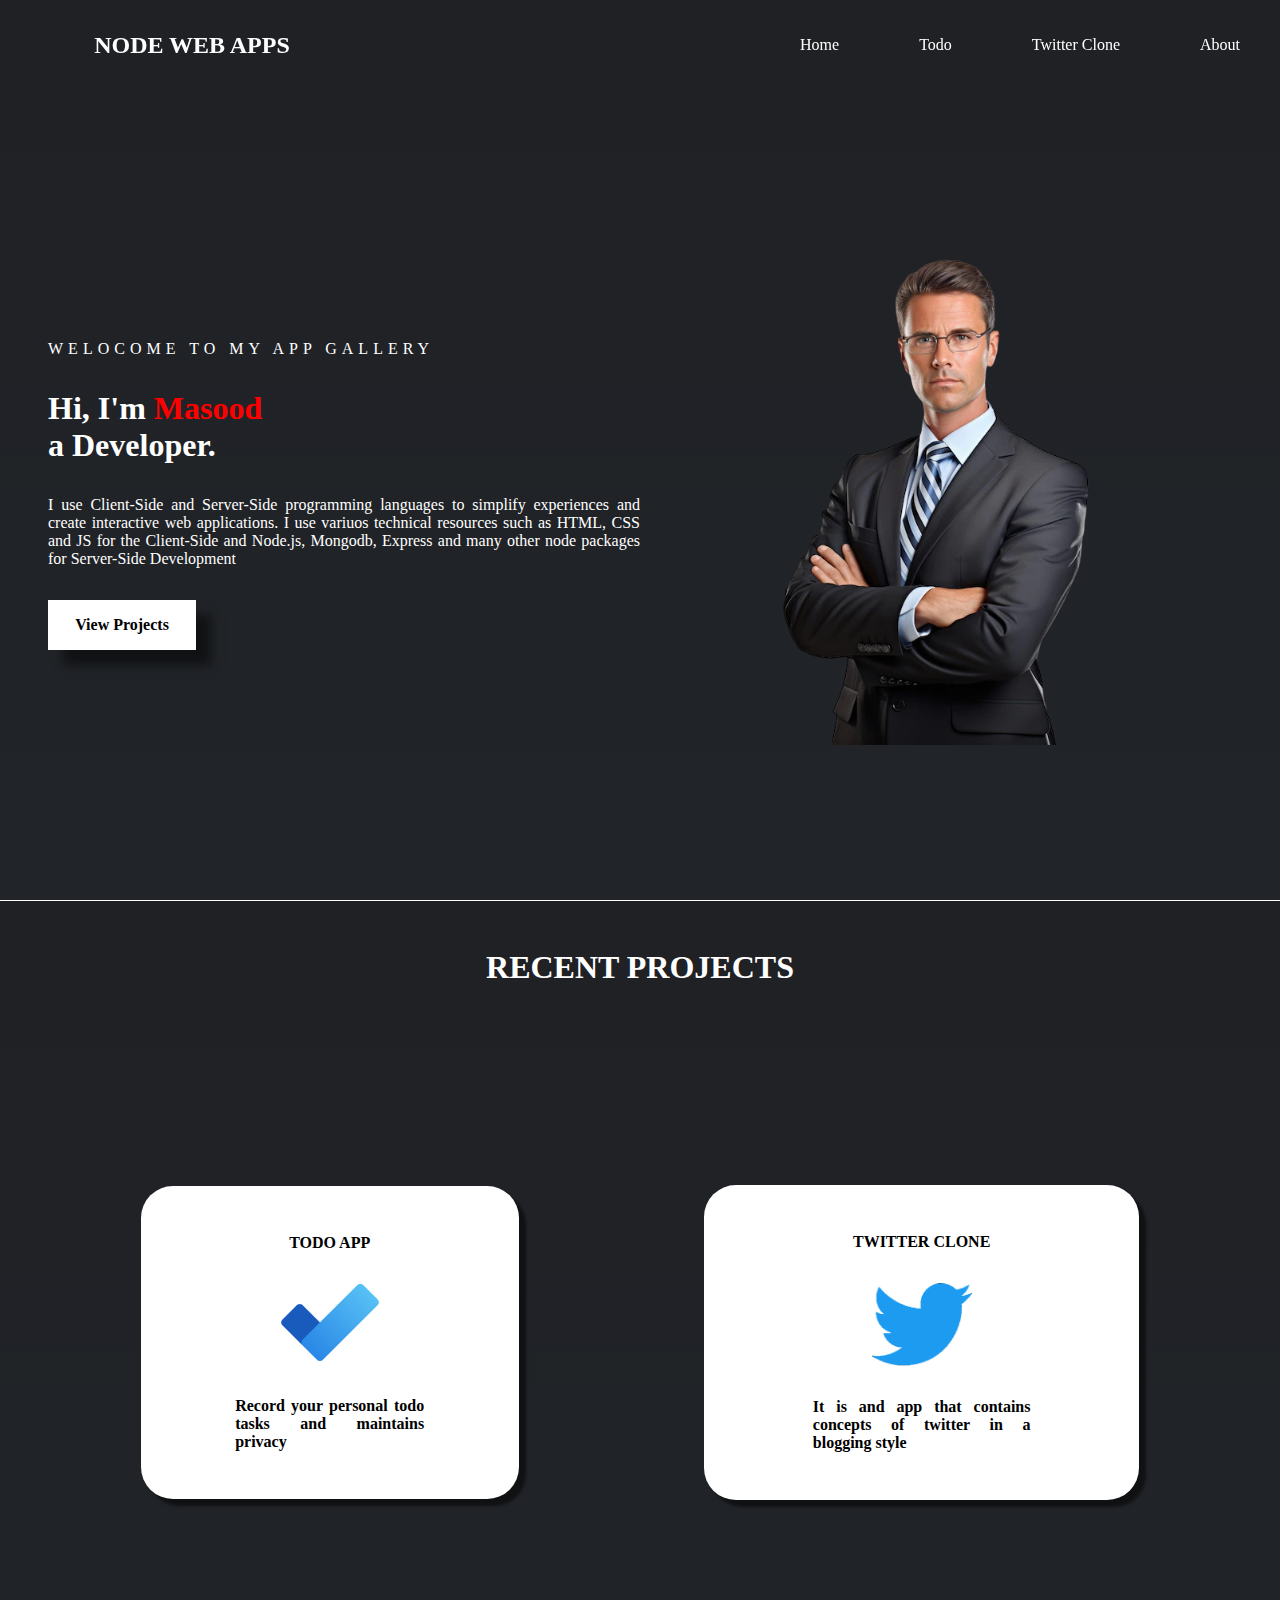
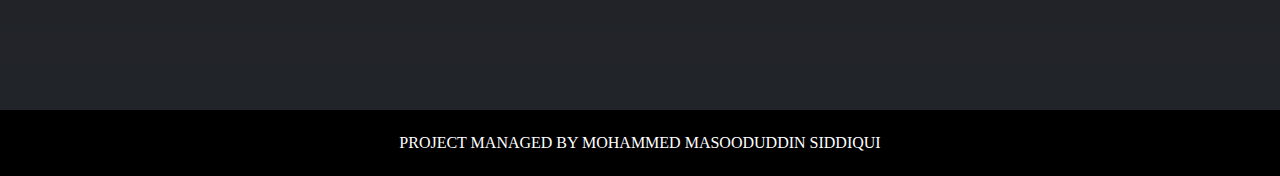
<file: index.html>
<!DOCTYPE html>
<html lang="en">

<head>
    <meta charset="UTF-8">
    <meta name="viewport" content="width=device-width, initial-scale=1.0">
    <link rel="stylesheet" href="home.css">
    <title>Home</title>
</head>

<body>
    <div class="nav">
        <div class="burger">
            <div class="bars bars1"></div>
            <div class="bars bars2"></div>
            <div class="bars bars3"></div>
        </div>
        <h2 class="title">NODE WEB APPS</h2>
        <ul class="navlinks">
            <a href="#" class="alink">
                <li class="link">Home</li>
            </a>
            <a href="#" class="alink">
                <li class="link">Todo</li>
            </a>
            <a href="#" class="alink">
                <li class="link">Twitter Clone</li>
            </a>
            <a href="#" class="alink">
                <li class="link">About</li>
            </a>
            <a href="#" class="profile" style="display: none;">
                <li class="link profilelink"><i class="fa-solid fa-user" style="color: #ffffff;"></i></li>
            </a>
        </ul>
    </div>

    <div class="main">
        <div class="main_text">
            <p class="wlcm">WELOCOME TO MY APP GALLERY</p>
            <h1 class="main-text">Hi, I'm <span class="name">Masood</span></h1>
            <h1 class="main-text">a Developer.</h1>
            <p class="para">I use Client-Side and Server-Side programming languages to simplify experiences and create
                interactive web applications. I use variuos technical resources such as HTML, CSS and JS for the
                Client-Side and Node.js, Mongodb, Express and many other node packages for Server-Side Development
            </p>
            <a href="#projects">View Projects</a>
        </div>
        <div class="image-container">
            <img src="businessman-isolated-transparent-background_879541-1169-PhotoRoom.png-PhotoRoom.png" alt="" class="image">
        </div>
    </div>

    <div id="projects" class="projects">
        <div class="projects_main">
            <div class="projects_heading">
                <h1 class="projects_title">
                    RECENT PROJECTS
                </h1>
            </div>
            <div class="projects_container">
                <a href="#"><div class="apps1 apps">
                    <p class="appTitle">TODO APP</p>
                    <img src="todo_logo-PhotoRoom.png-PhotoRoom.png" alt="" class="appimg">
                    <p class="appdesc">Record your personal todo tasks and maintains privacy</p>
                </div></a>
                <a href="#"><div class="apps2 apps">
                    <p class="appTitle">TWITTER CLONE</p>
                    <img src="twitter_logo-PhotoRoom.png-PhotoRoom.png" alt="" class="appimg">
                    <p class="appdesc">It is and app that contains concepts of twitter in a blogging style</p>
                </div></a>
            </div>
        </div>
    </div>

    <div class="footer">PROJECT MANAGED BY MOHAMMED MASOODUDDIN SIDDIQUI</div>
    <script src="nav.js"></script>
</body>

</html>
</file>
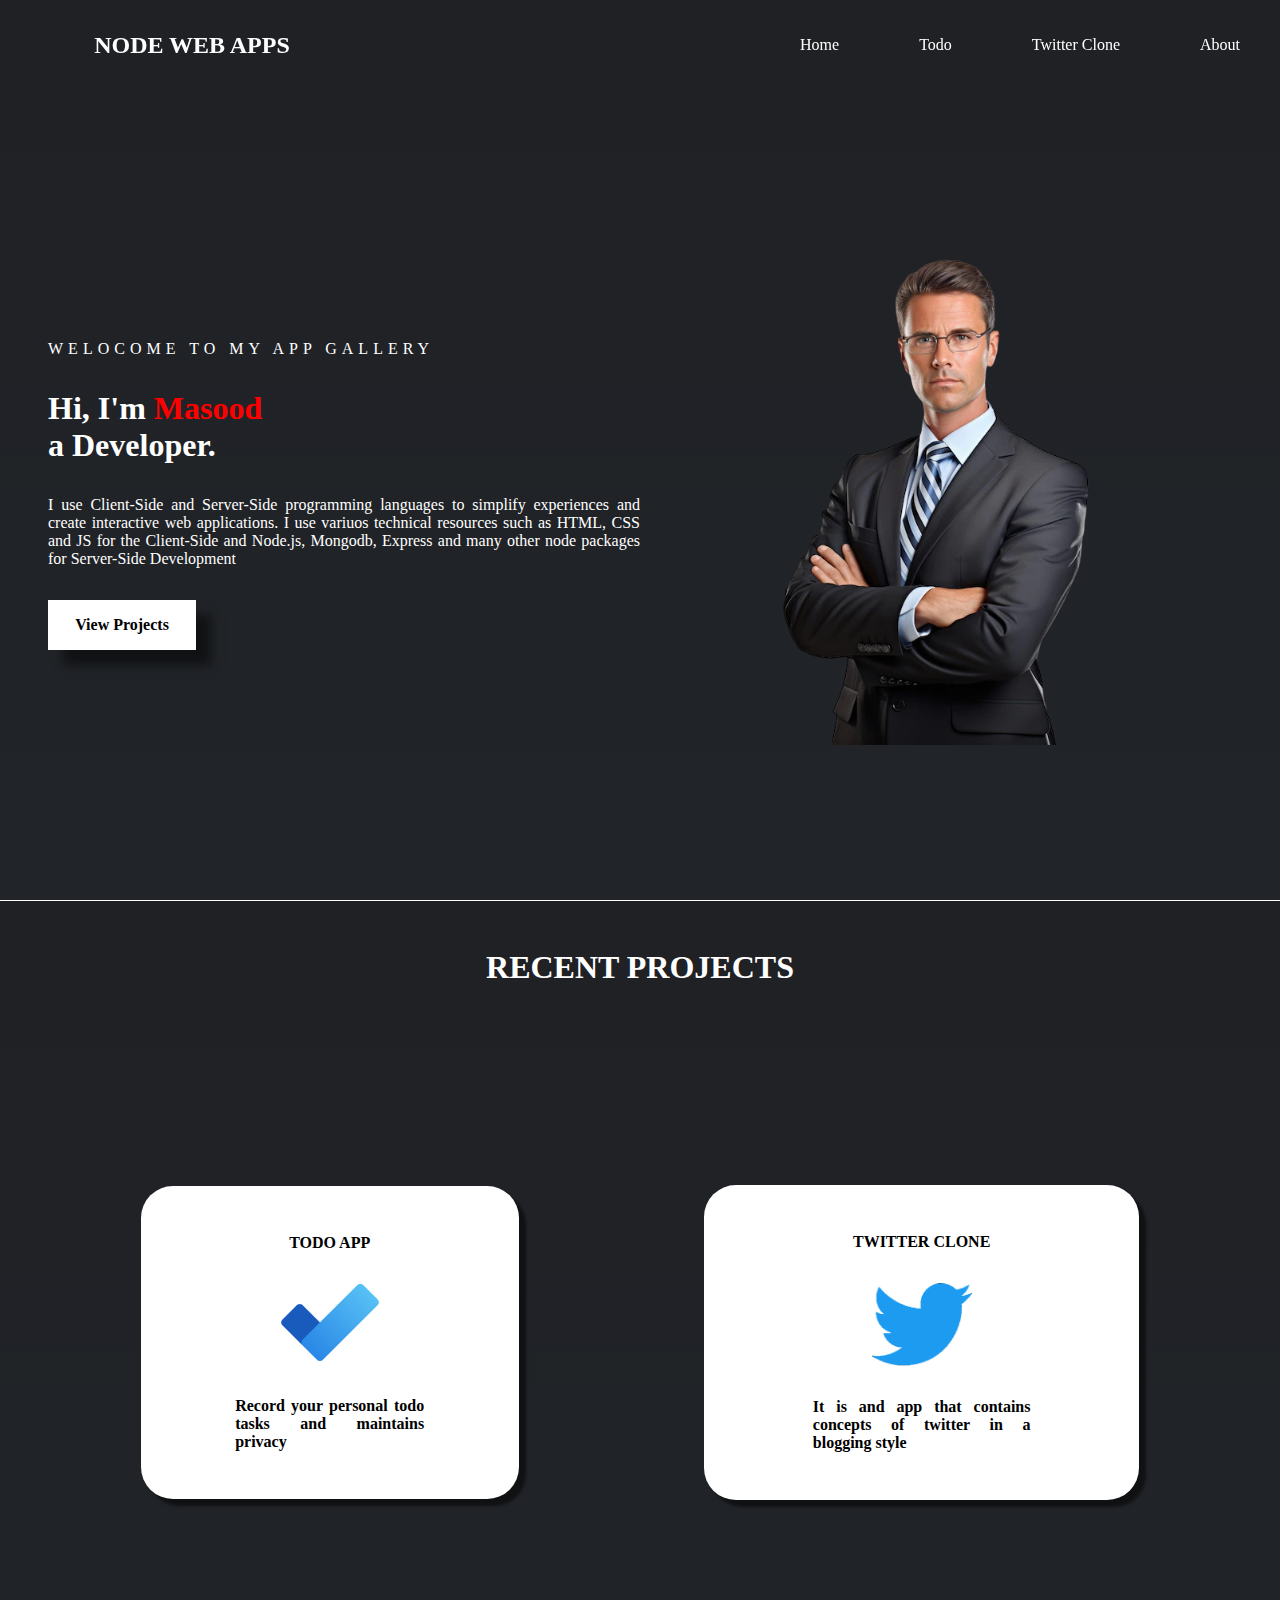
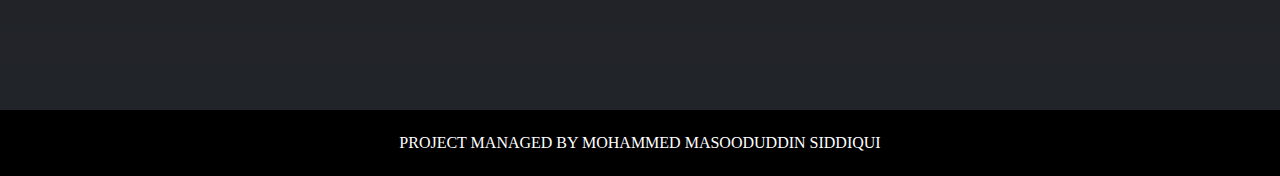
<file: home.html>
<!DOCTYPE html>
<html lang="en">

<head>
    <meta charset="UTF-8">
    <meta name="viewport" content="width=device-width, initial-scale=1.0">
    <link rel="stylesheet" href="home.css">
    <title>Home</title>
</head>

<body>
    <div class="nav">
        <div class="burger">
            <div class="bars bars1"></div>
            <div class="bars bars2"></div>
            <div class="bars bars3"></div>
        </div>
        <h2 class="title">NODE WEB APPS</h2>
        <ul class="navlinks">
            <a href="#" class="alink">
                <li class="link">Home</li>
            </a>
            <a href="#" class="alink">
                <li class="link">Todo</li>
            </a>
            <a href="#" class="alink">
                <li class="link">Twitter Clone</li>
            </a>
            <a href="#" class="alink">
                <li class="link">About</li>
            </a>
            <a href="#" class="profile" style="display: none;">
                <li class="link profilelink"><i class="fa-solid fa-user" style="color: #ffffff;"></i></li>
            </a>
        </ul>
    </div>

    <div class="main">
        <div class="main_text">
            <p class="wlcm">WELOCOME TO MY APP GALLERY</p>
            <h1 class="main-text">Hi, I'm <span class="name">Masood</span></h1>
            <h1 class="main-text">a Developer.</h1>
            <p class="para">I use Client-Side and Server-Side programming languages to simplify experiences and create
                interactive web applications. I use variuos technical resources such as HTML, CSS and JS for the
                Client-Side and Node.js, Mongodb, Express and many other node packages for Server-Side Development
            </p>
            <a href="#projects">View Projects</a>
        </div>
        <div class="image-container">
            <img src="businessman-isolated-transparent-background_879541-1169-PhotoRoom.png-PhotoRoom.png" alt="" class="image">
        </div>
    </div>

    <div id="projects" class="projects">
        <div class="projects_main">
            <div class="projects_heading">
                <h1 class="projects_title">
                    RECENT PROJECTS
                </h1>
            </div>
            <div class="projects_container">
                <a href="#"><div class="apps1 apps">
                    <p class="appTitle">TODO APP</p>
                    <img src="todo_logo-PhotoRoom.png-PhotoRoom.png" alt="" class="appimg">
                    <p class="appdesc">Record your personal todo tasks and maintains privacy</p>
                </div></a>
                <a href="#"><div class="apps2 apps">
                    <p class="appTitle">TWITTER CLONE</p>
                    <img src="twitter_logo-PhotoRoom.png-PhotoRoom.png" alt="" class="appimg">
                    <p class="appdesc">It is and app that contains concepts of twitter in a blogging style</p>
                </div></a>
            </div>
        </div>
    </div>

    <div class="footer">PROJECT MANAGED BY MOHAMMED MASOODUDDIN SIDDIQUI</div>
    <script src="nav.js"></script>
</body>

</html>
</file>
<file: home.css>
* {
    padding: 0;
    margin: 0;
    box-sizing: border-box;
}

body {
    min-height: 100vh;
    height: 100vh;
    width: 100%;
    background: linear-gradient(to bottom, #1f2125, #212428);
    color: white;
    padding: 0;
}

a {
    text-decoration: none;
    color: white;
}

.nav {
    display: flex;
    height: 10vh;
    width: 100%;
    align-items: center;
    /* background-color: rgba(0, 0, 0, 0.15); */
    /* box-shadow: 0 5px 5px rgba(255, 255, 255, 0.5); */
    position: sticky;
    top: 0;
    z-index: 9;
}

.burger {
    display: none;
}

.title {
    width: 30%;
    text-align: center;
    padding: 1.5rem 0;
}

.navlinks {
    width: 70%;
    display: flex;
    justify-content: end;
}

a {
    text-decoration: none;
}

.navlinks li {
    display: block;
    list-style: none;
    width: 100%;
    height: 100%;
}

.alink {
    display: block;
    color: white;
    padding: 1.5rem 2.5rem;
}

.alink:hover {
    background-color: #262729;
    font-weight: 750;
}

.profile {
    /* border: 1px solid red; */
    margin: 0 3rem;
    display: flex;
    justify-content: center;
    align-items: center;
    text-align: center;
    padding: 1.25rem;
    border-radius: 50%;
}

.profilelink {
    /* border: 1px solid greenyellow; */
    display: flex;
    justify-content: center;
    align-items: center;
    font-size: 1.5rem;
    text-align: center;
}



@media only screen and (max-width: 900px) {
    body {
        height: 200vh;
        max-width: 100vw;
    }

    .burger {
        display: flex;
        flex-direction: column;
        margin-left: 20px;
        width: 10vw;
    }

    .bars {
        width: 25px;
        height: 5px;
        background-color: white;
        margin: 1px 0;
    }

    .nav {
        box-shadow: none;
    }

    .title {
        width: 95vw;
        text-align: left;
    }

    .navlinks {
        position: absolute;
        top: 10vh;
        height: 90vh;
        width: 50%;
        flex-direction: column;
        justify-content: start;
        padding: 0;
        background-color:#1c1d1f;
        transform: translateX(-100%);
        transition: transform 0.3s ease;
    }

    .navslide {
        transform: translateX(0%);
        transition: transform 0.3s ease;
    }

    .alink {
        display: block;
        color: white;
    }

    .profile {
        position: absolute;
        bottom: 0%;
        width: 100%;
        border-radius: 0;
        margin: 0;
        background-color: #162133;
    }

    .profilelink {
        /* border: 1px solid greenyellow; */
        display: flex;
        justify-content: center;
        align-items: center;
        font-size: 1.5rem;
        text-align: center;
    }
}

@media only screen and (max-width: 425px) {
    .navlinks {
        width: 70%;
    }
}


/* nav */

.main {
    width: 100%;
    min-height: 90vh;
    height: 90vh;
    padding: 5rem 3rem;
    display: flex;
}

.main_text {
    width: 50%;
    height: 100%;
    display: flex;
    flex-direction: column;
    justify-content: center;
    /* align-items: center; */
}

.wlcm {
    letter-spacing: 5px;
    margin: 0 0 2rem 0;
}

.name {
    color: red;
}

.para {
    margin: 2rem 0 0 0;
    text-align: justify;
}

.main_text a {
    margin: 2rem 0 0 0;
    text-decoration: none;
    background-color: white;
    color: black;
    font-weight: 700;
    width: 25%;
    text-align: center;
    padding: 1rem 0;
    box-shadow: 15px 15px 10px rgba(0, 0, 0, 0.5)
}

.image-container {
    width: 50%;
    height: 100%;
    display: flex;
    justify-content: center;
    align-items: center;
}

.image {
    width: auto;
    height: 500px;
    transform: scaleX(-1);
}


.projects {
    width: 100%;
    height: 90vh;
    border-top: 1px solid white;
}

.projects_heading {
    text-align: center;
}

.projects_main {
    width: 100%;
    height: 100%;
    padding: 3rem;
}

.projects_container {
    width: 100%;
    min-height: 100%;
    display: flex;
    flex-wrap: wrap;
    justify-content: space-around;
    align-items: center;
}

.apps {
    text-align: center;
    display: flex;
    flex-direction: column;
    justify-content: center;
    align-items: center;
    padding: 3rem 0;
    background-color: white;
    border-radius: 2rem;
    color: black;
    font-weight: 750;
    box-shadow: 7px 7px 3px rgba(0, 0, 0, 0.5);
}

.appdesc {
    width: 50%;
    text-align: justify;
}

.apps img {
    margin: 2rem 0;
    width: 100px;
}

.footer {
    background-color: black;
    padding: 1.5rem 0;
    text-align: center;
}


@media only screen and (max-width: 900px) { 

    .image-container {
        display: none;
    }

    .main_text {
        width: 100%;
    }

    .footer {
        display: none;
    }
}

@media only screen and (max-width: 425px) {
    .main {
        padding: 1.5rem;
    }

    .main_text a {
        width: 35%;
    }

    .projects_container {
        padding: 3rem 0;
    }

    .apps {
        margin: 1rem 0  1rem 0;
    }
}
</file>
